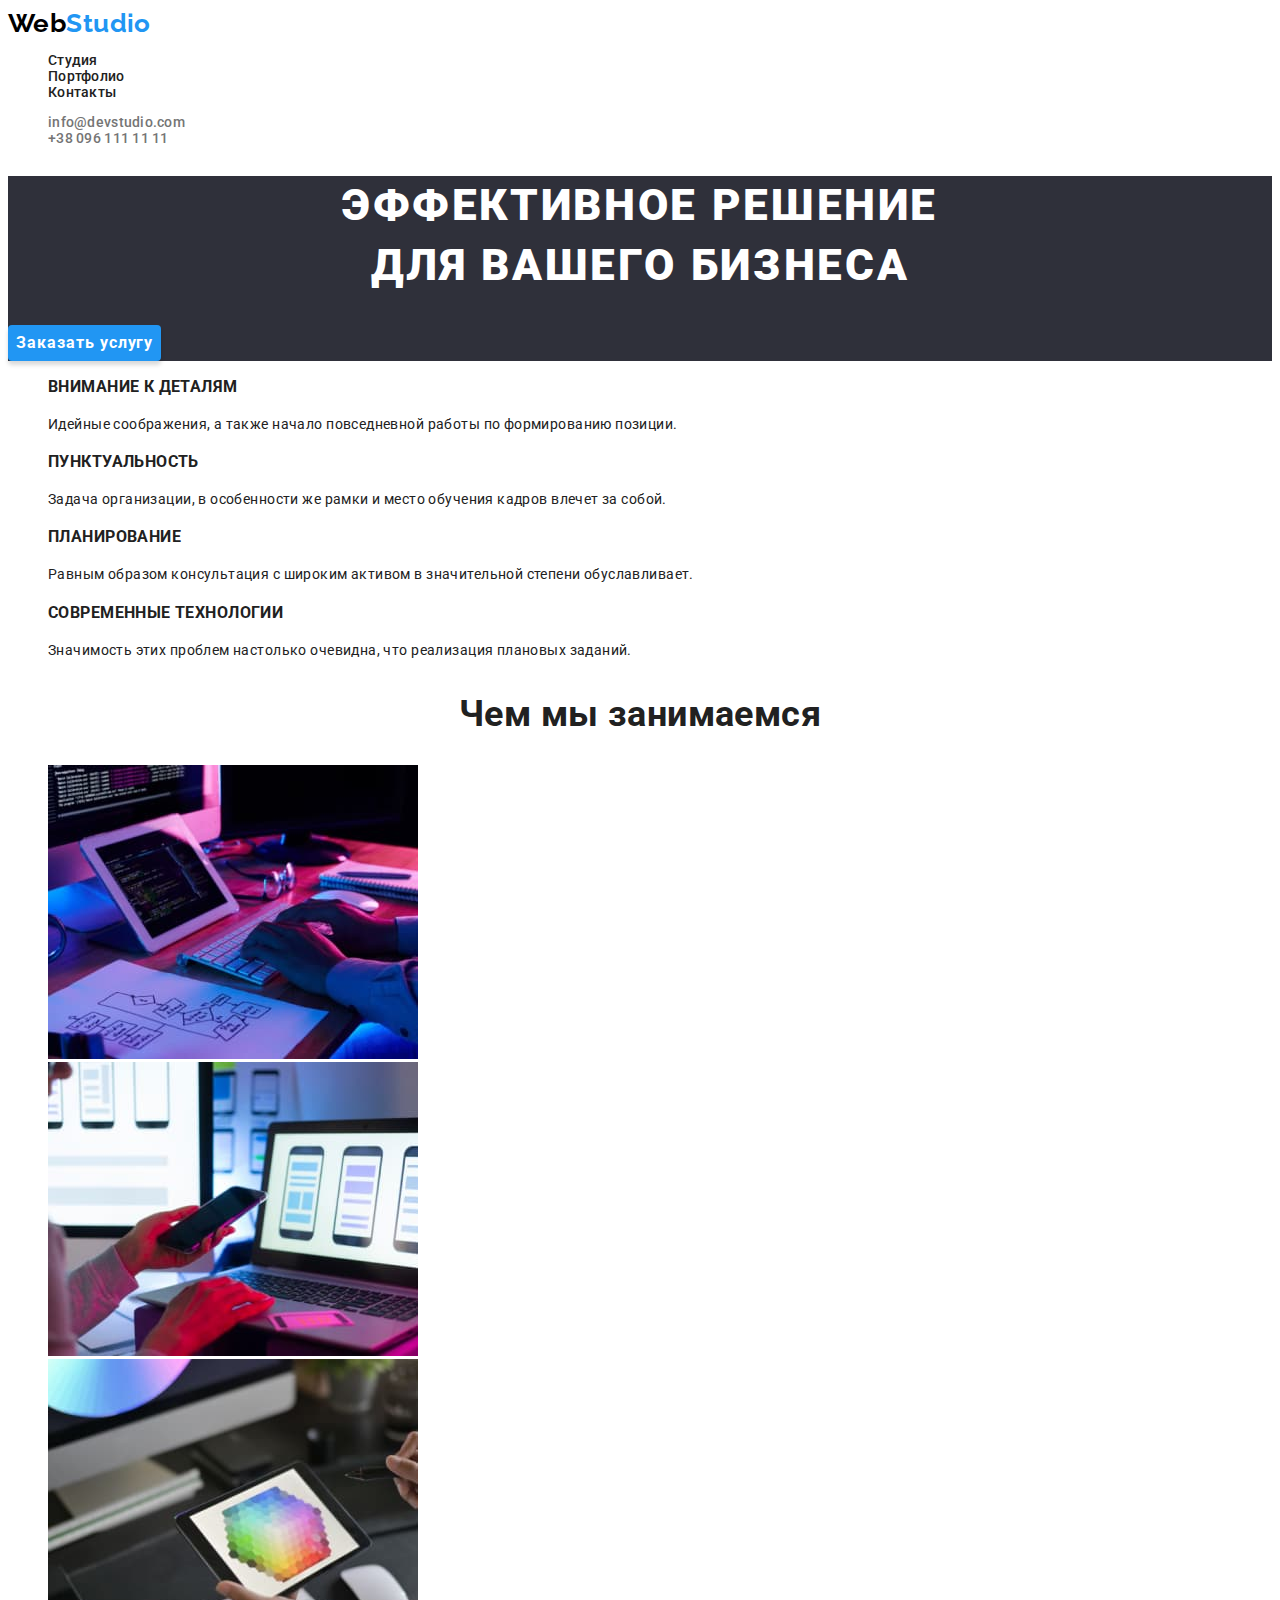
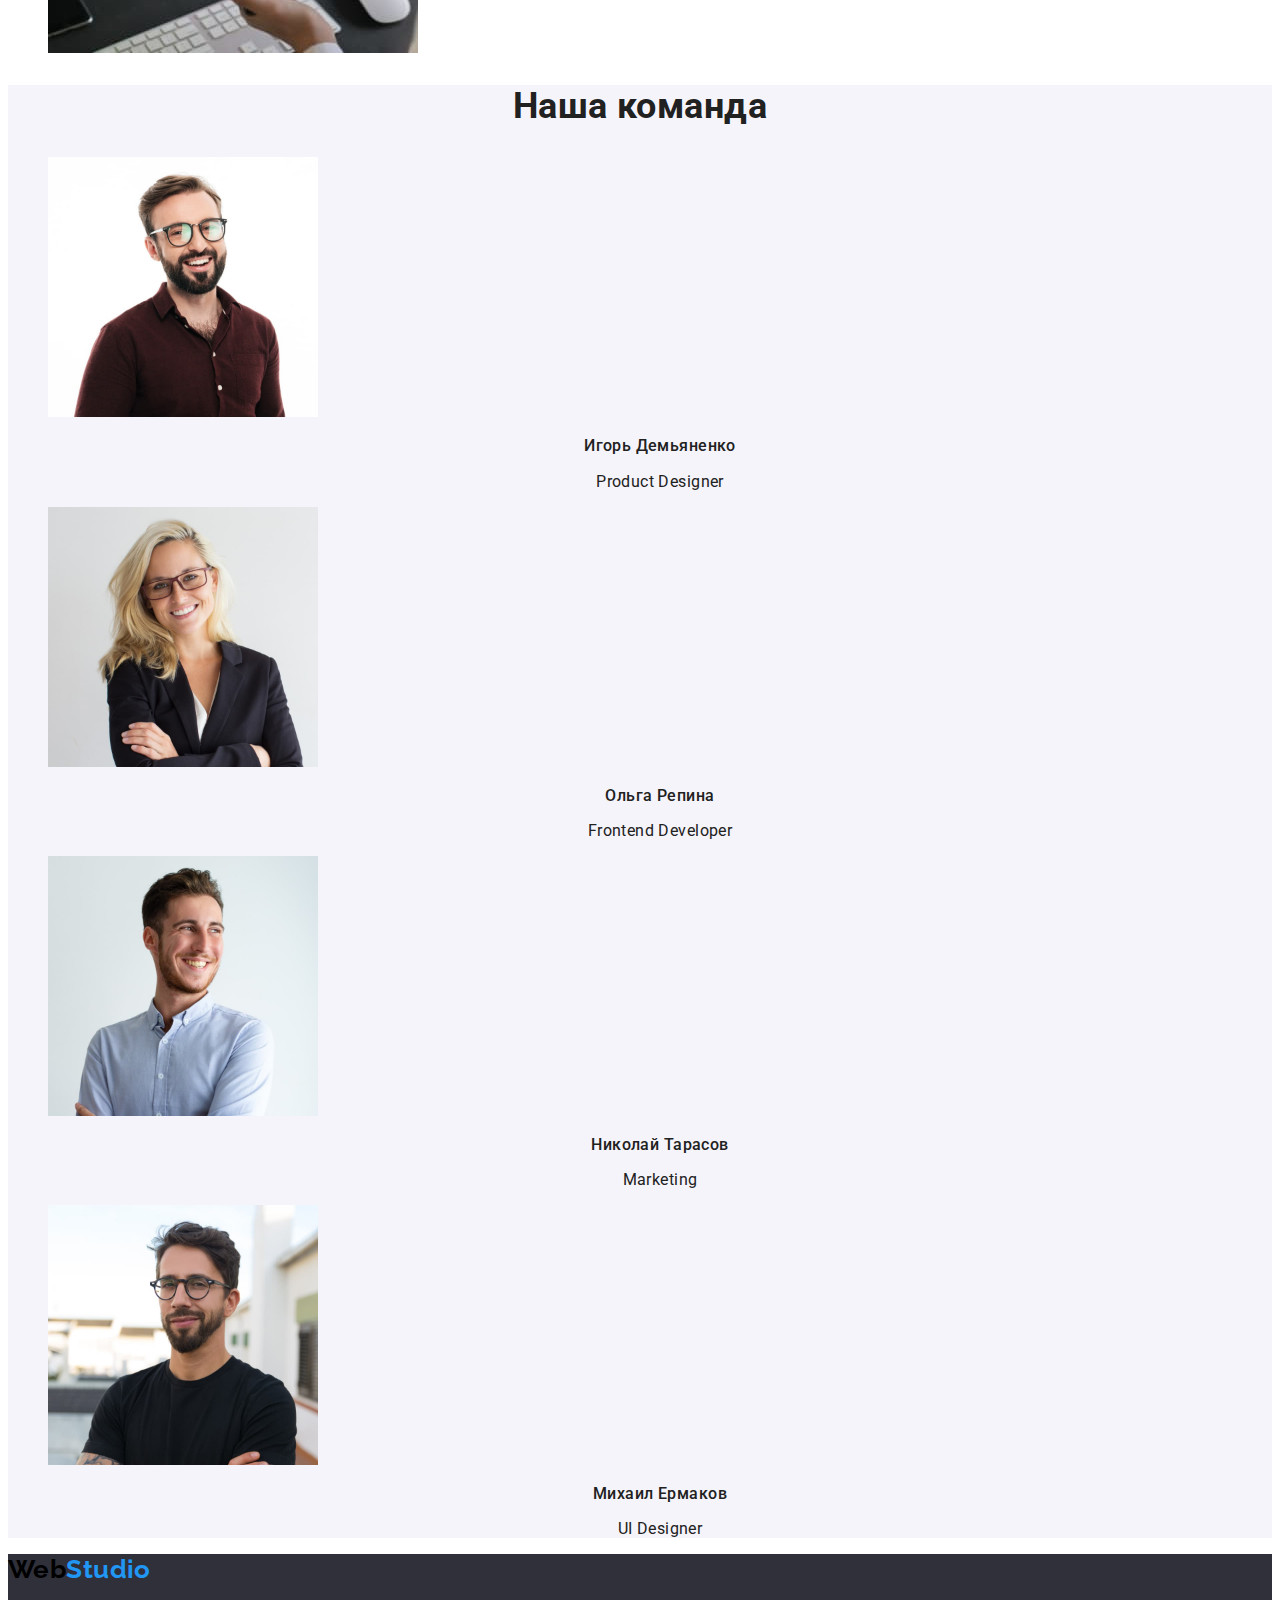
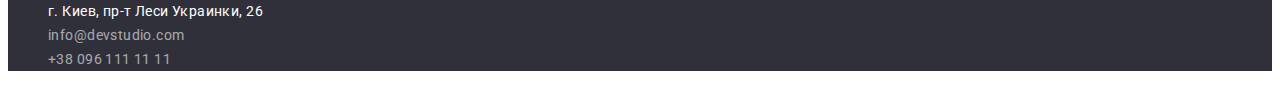
<file: index.html>
<!DOCTYPE html>
<html lang="ru">
<head>
    <meta charset="UTF-8">
    <meta name="description" content="Студия разработки сайтов и дизайна">
    <title>WebStudio</title>
    <link
        href="https://fonts.googleapis.com/css2?family=Raleway:wght@400;700&family=Roboto:wght@400;500;700;900&display=swap"
        rel="stylesheet">
    <link rel="stylesheet" href="./css/styles.css">
</head>

<body class="page"> 

    <header>
        <a class="logo link" href="./index.html"><span class="logo-black">Web</span><span class="logo-accent">Studio</span></a>
        <nav class="page-navigation">
            <ul class="list-header list">
                <li><a class="page-link link" href="./index.html">Студия</a></li>
                <li><a class="page-link link" href="./portfolio.html">Портфолио</a></li>
                <li><a class="page-link link" href="/Контакты">Контакты</a></li>
            </ul>
        </nav>
        <ul class="list-header list">
            <li><a class="page-contact link" href="mailto:info@devstudio.com">info@devstudio.com</a></li>
            <li><a class="page-contact link" href="tel:+380961111111">+38 096 111 11 11</a></li>
        </ul>
    </header>

    <main>
        <section class="hero">
            <h1 class="hero-tittle">Эффективное решение <br> для вашего бизнеса</h1>
            <button class="hero-button" type="button">Заказать услугу</button>
        </section>
        <section class="features">
            <ul class="list">
                <li>
                    <h3>Внимание к деталям</h3>
                    <p>Идейные соображения, а также начало повседневной работы по формированию позиции.</p>
                </li>
                <li>
                    <h3>Пунктуальность</h3>
                    <p>Задача организации, в особенности же рамки и место обучения кадров влечет за собой.</p>
                </li>
                <li>
                    <h3>Планирование</h3>
                    <p>Равным образом консультация с широким активом в значительной степени обуславливает.</p>
                </li>
                <li>
                    <h3>Современные технологии</h3>
                    <p>Значимость этих проблем настолько очевидна, что реализация плановых заданий.</p>
                </li>
            </ul>
        </section>
        <section class="description">
            <h2 class="description-title">Чем мы занимаемся</h2>
            <ul class="list">
                <li><img src="images/img.jpg" alt="наполнение веб-страницы" width="370"></li>
                <li><img src="images/img2.jpg" alt="создание структуры веб-страницы" width="370"></li>
                <li><img src="images/img3.jpg" alt="оформление и позиционирование веб-страницы" width="370"></li>
            </ul>  
        </section>
        <section class="about">
            <h2 class="about-title">Наша команда</h2>
            <ul class="about-list list">
                <li>
                    <img src="images/pd.jpg" alt="Product Designer" width="270">
                    <h3 class="about-item">Игорь Демьяненко</h3>
                    <p class="about-text">Product Designer</p>
                </li>
                <li>
                    <img src="images/fd.jpg" alt="Frontend Developer" width="270">
                    <h3 class="about-item">Ольга Репина</h3>
                    <p class="about-text">Frontend Developer</p>
                </li>
                <li>
                    <img src="images/m.jpg" alt="Marketing" width="270">
                    <h3 class="about-item">Николай Тарасов</h3>
                    <p class="about-text">Marketing</p>
                </li>
                <li>
                    <img src="images/ud.jpg" alt="UI Designer" width="270">
                    <h3 class="about-item">Михаил Ермаков</h3>
                    <p class="about-text">UI Designer</p>
                </li>
            </ul>
        </section>
    </main>

    <footer class="page-footer">
        <a class="logo link" href="./index.html"><span class="logo-black">Web</span><span class="logo-accent">Studio</span></a>
        <ul class="list">
            <li>
                <address class="footer-adress"> г. Киев, пр-т Леси Украинки, 26 </address>
            </li>
            <li><a class="footer-contact link" href="mailto:info@devstudio.com">info@devstudio.com</a></li>
            <li><a class="footer-contact link" href="tel:+380961111111">+38 096 111 11 11</a></li>
        </ul>
    </footer>

</body>

</html>
</file>
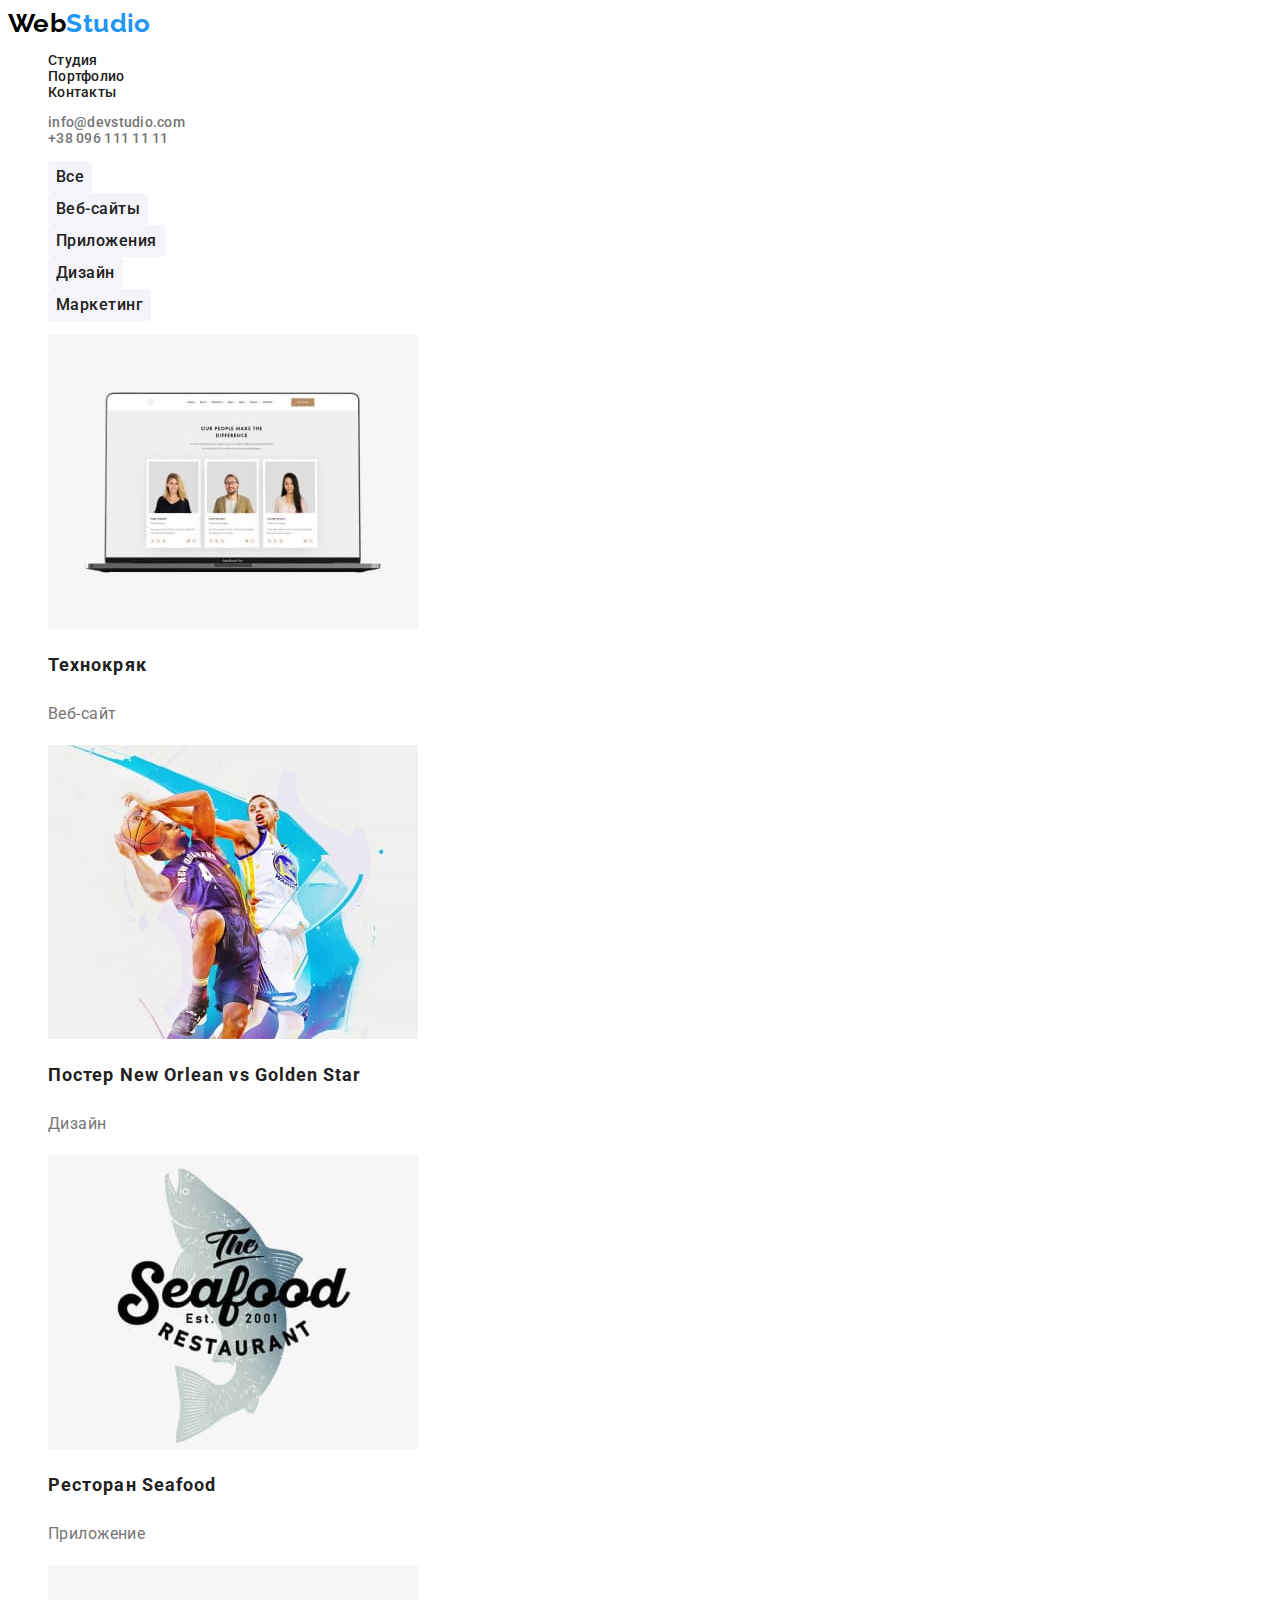
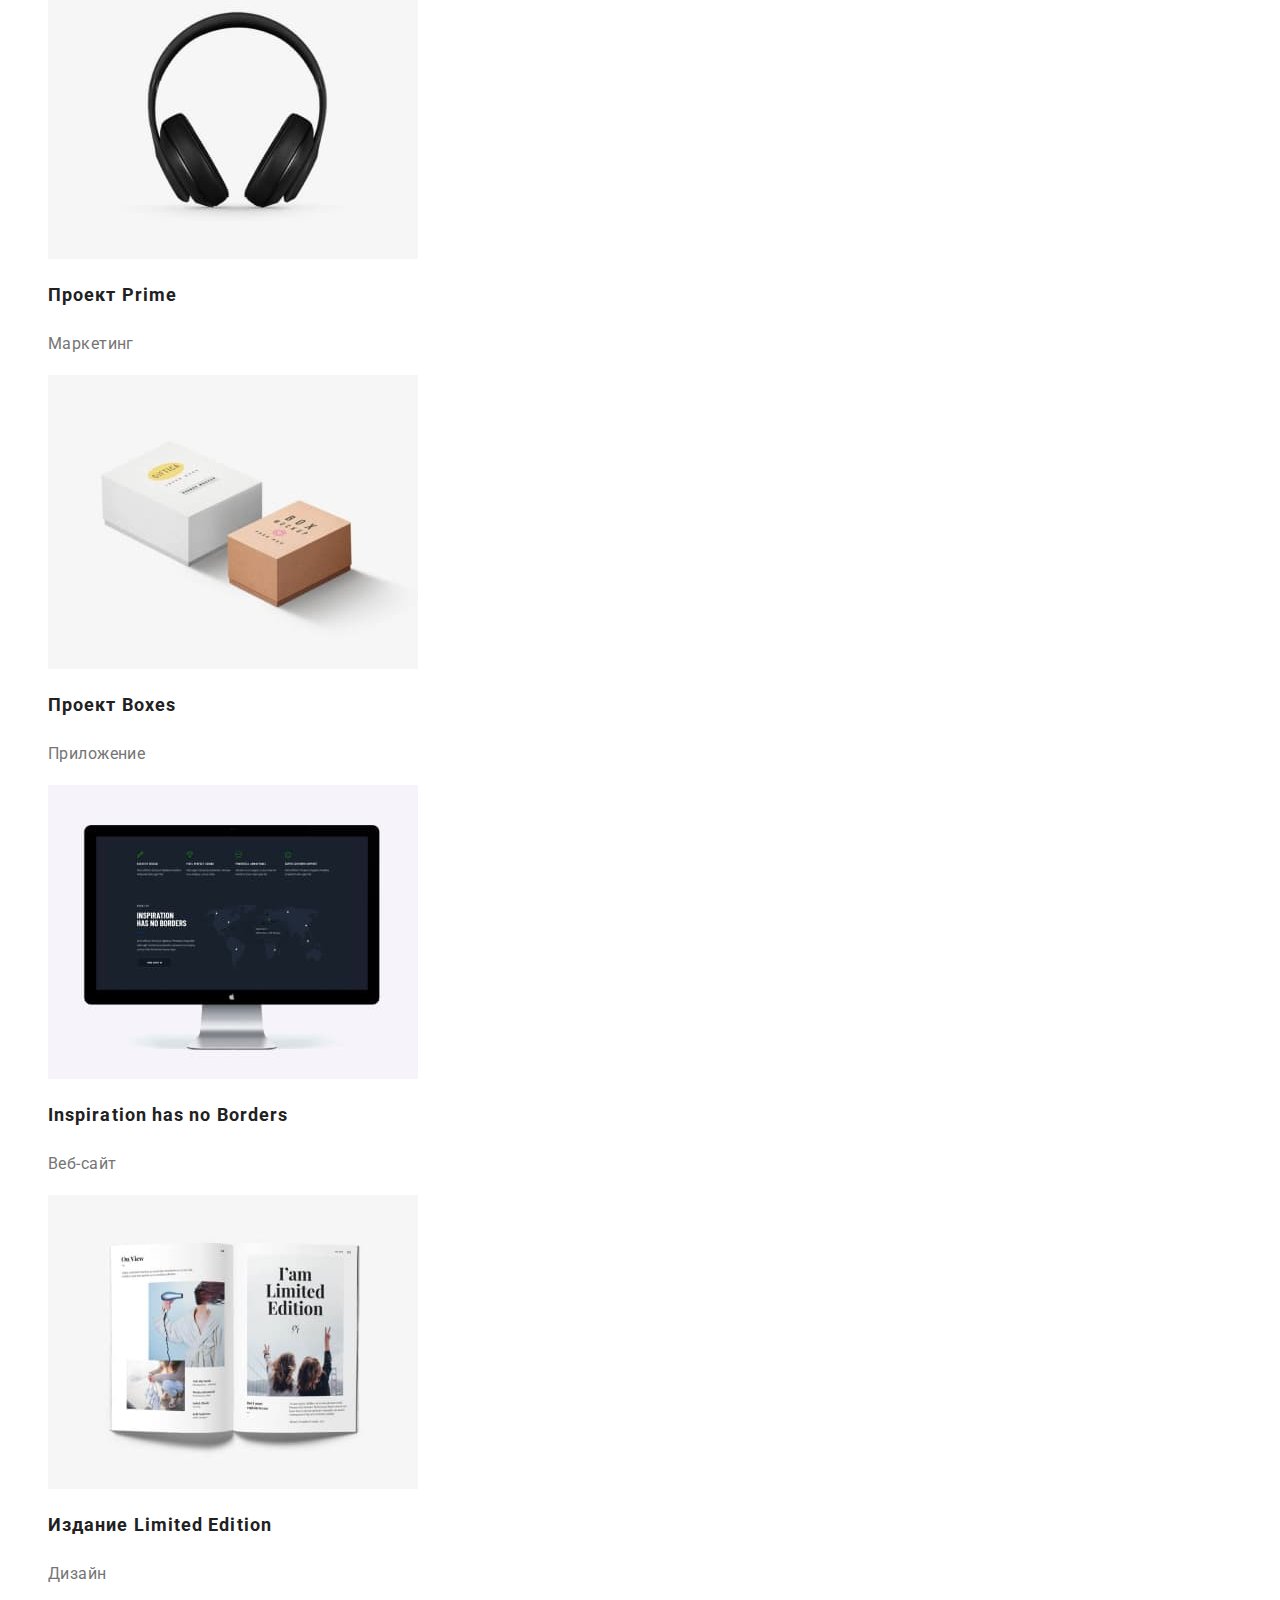
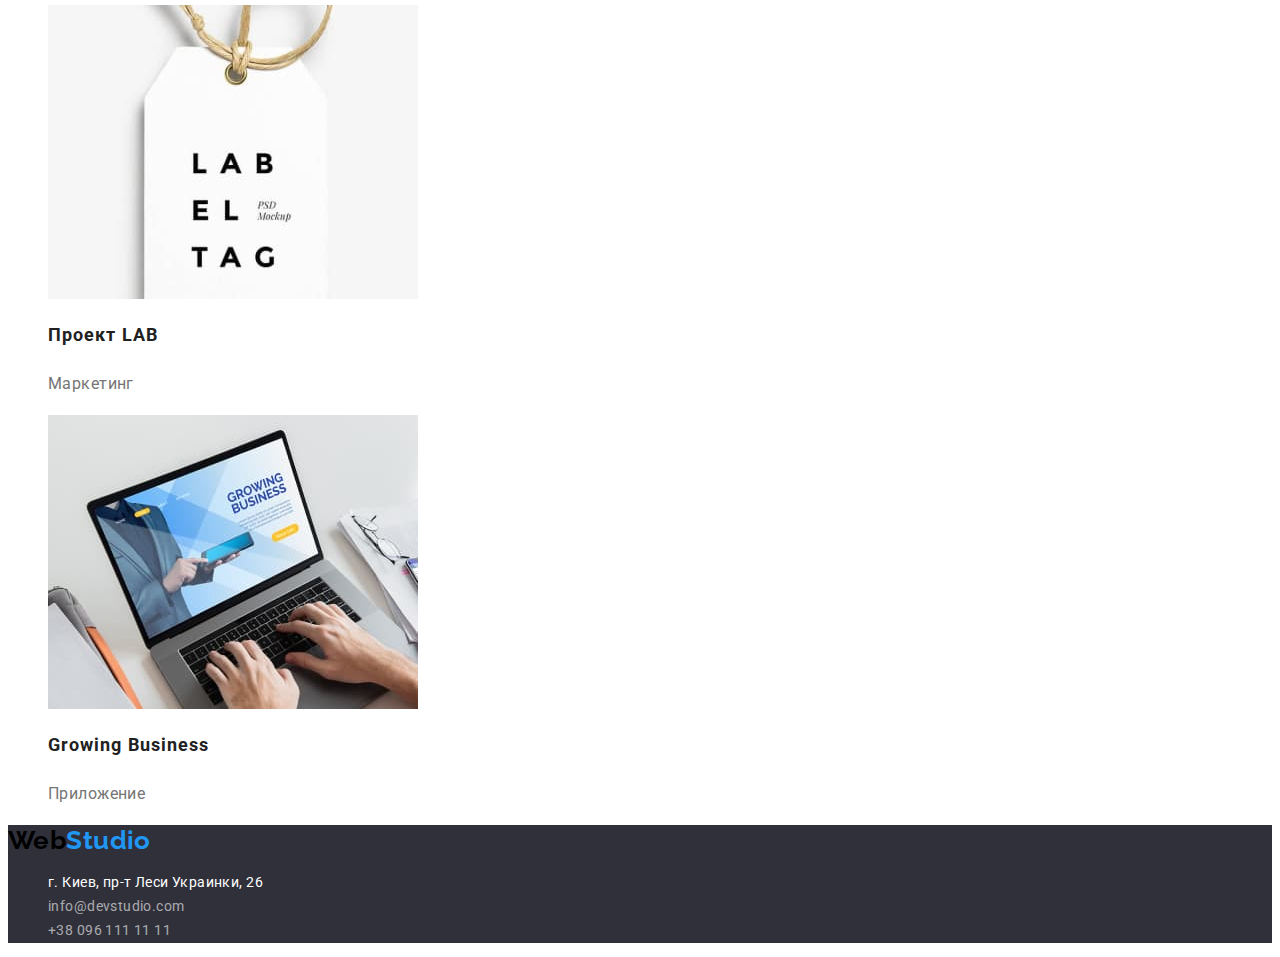
<file: portfolio.html>
<!DOCTYPE html>
<html lang="ru">
<head>
    <meta charset="UTF-8">
    <meta name="description" content="Студия разработки сайтов и дизайна">
    <title>WebStudio Portfolio</title>
    <link
        href="https://fonts.googleapis.com/css2?family=Raleway:wght@400;700&family=Roboto:wght@400;500;700;900&display=swap"
        rel="stylesheet">
    <link rel="stylesheet" href="./css/styles.css">
</head>

<body class="page">

    <header>
        <a class="logo link" href="./index.html"><span class="logo-black">Web</span><span class="logo-accent">Studio</span></a>
        <nav class="page-navigation">
            <ul class="list-header list">
                <li><a class="page-link link" href="./index.html">Студия</a></li>
                <li><a class="page-link link" href="./portfolio.html">Портфолио</a></li>
                <li><a class="page-link link" href="/Контакты">Контакты</a></li>
            </ul>
        </nav>
        <ul class="list-header list">
            <li><a class="page-contact link" href="mailto:info@devstudio.com">info@devstudio.com</a></li>
            <li><a class="page-contact link" href="tel:+380961111111">+38 096 111 11 11</a></li>
        </ul>
    </header>

    <main>
       <section>
        <ul class="list"> 
            <li><button type="button" class="page-button">Все</button></li>
            <li><button type="button" class="page-button">Веб-сайты</button></li>
            <li><button type="button" class="page-button">Приложения</button></li>
            <li><button type="button" class="page-button">Дизайн</button></li>
            <li><button type="button" class="page-button">Маркетинг</button></li>
        </ul>
        <ul class="list">
            <li><img src="./images/img1-pt.jpg" alt="Технокряк" width="370">
                <h2 class="page-title">Технокряк</h2>
                <p class="page-text">Веб-сайт</p>
            </li>
            <li><img src="./images/img2-pt.jpg" alt="Постер New Orlean vs Golden Star" width="370">
                <h2 class="page-title">Постер New Orlean vs Golden Star</h2>
                <p class="page-text">Дизайн</p>
            </li>
            <li><img src="./images/img3-pt.jpg" alt="Ресторан Seafood" width="370">
                <h2 class="page-title">Ресторан Seafood</h2>
                <p class="page-text">Приложение</p>
            </li>
            <li><img src="./images/img4-pt.jpg" alt="Проект Prime" width="370">
                <h2 class="page-title">Проект Prime</h2>
                <p class="page-text">Маркетинг</p>
            </li>
            <li><img src="./images/img5-pt.jpg" alt="Проект Boxes" width="370">
                <h2 class="page-title">Проект Boxes</h2>
                <p class="page-text">Приложение</p>
            </li>
            <li><img src="./images/img6-pt.jpg" alt="Inspiration has no Borders" width="370">
                <h2 class="page-title">Inspiration has no Borders</h2>
                <p class="page-text">Веб-сайт</p>
            </li>
            <li><img src="./images/img7-pt.jpg" alt="Издание Limited Edition" width="370">
                <h2 class="page-title">Издание Limited Edition</h2>
                <p class="page-text">Дизайн</p>
            </li>
            <li><img src="./images/img8-pt.jpg" alt="Проект LAB" width="370">
                <h2 class="page-title">Проект LAB</h2>
                <p class="page-text">Маркетинг</p>
            </li>
            <li><img src="./images/img9-pt.jpg" alt="Growing Business" width="370">
                <h2 class="page-title">Growing Business</h2>
                <p class="page-text">Приложение</p>
            </li>
        </ul>
       </section>
    </main>

    <footer class="page-footer">
        <a class="logo link" href="./index.html"><span class="logo-black">Web</span><span class="logo-accent">Studio</span></a>
        <ul class="list">
            <li>
                <address class="footer-adress"> г. Киев, пр-т Леси Украинки, 26 </address>
            </li>
            <li><a class="footer-contact link" href="mailto:info@devstudio.com">info@devstudio.com</a></li>
            <li><a class="footer-contact link" href="tel:+380961111111">+38 096 111 11 11</a></li>
        </ul>
    </footer>

</body>

</html>
</file>
<file: css/styles.css>
/* основной цвет текста #212121; */
/* вторичный цвет текста #757575; */
/* чорный #000000; */
/* белый/цвет фона #FFFFFF; */
/* белый с прозрачностью rgba(255, 255, 255, 0.6); */
/* акцент #2196F3; */
/* цвет кнопки #F5F4FA; */
/* цвет футера #2F303A; */ 

:root {
    --primary-text-color: #212121;
    --secondary-text-color: #757575;
    --accent-color: #2196F3;
    --primary-white-color: #FFFFFF;
    --white-rgba: rgba(255, 255, 255, 0.6);
    --footer-color: #2F303A;
    --section-button-color: #F5F4FA;
    --logo-black-color: #000000;
}

button {
    font-family: inherit;
    color: inherit;
    cursor: pointer;
    text-align: center;
}

.list {
    list-style: none;
}

.link {
    text-decoration: none;
}

.link:hover,
.link:focus,
.link:active {
    color: var(--accent-color);
}

/* Body общие */

.page {
    background-color: var(--primary-white-color);
    color: var(--primary-text-color);
    font-family: Roboto, sans-serif;
    font-size: 14px;
    letter-spacing: 0.03em;
}

.logo {
    font-family: Raleway, sans-serif;
    font-weight: 700;
    font-size: 26px;
    line-height: 1.19;
}

.logo-black {
    color: var(--logo-black-color);
}

.logo-accent {
    color: var(--accent-color);
}

.list-header {
    letter-spacing: 0.02em;
    font-weight: 500;
    line-height: 1.14;
}

.page-link {
    color: var(--primary-text-color);
}

.page-contact {
    color: var(--secondary-text-color);
}

/* Студия */

.hero {
    background-color: var(--footer-color);
    color: var(--primary-white-color);
}

.hero-tittle {
    letter-spacing: 0.06em;
    font-weight: 900;
    font-size: 44px;
    line-height: 1.36;
    text-align: center;
    text-transform: uppercase;
}

.hero-button {
    letter-spacing: 0.06em;
    font-weight: 700;
    font-size: 16px;
    line-height: 1.88;
    display: flex;
    align-items: center;
    background-color: var(--accent-color);
    box-shadow: 0px 4px 4px rgba(0, 0, 0, 0.15);
    border-color: transparent;
    border-radius: 4px;
}

.hero-button:hover,
.hero-button:focus {
    background-color: #188CE8;
}

.features h3 {
    font-weight: 700;
    line-height: 1.14;
    text-transform: uppercase;
}

.features p {
    line-height: 1.71;
}

.description-title {
    font-weight: 700;
    font-size: 36px;
    line-height: 1.17;
    text-align: center;
}

.about {
    background-color: var(--section-button-color);
}

.about-title {
    font-weight: 700;
    font-size: 36px;
    line-height: 1.17;
    text-align: center;
}

.about-list h3, 
.about-list p {
    font-size: 16px;
    line-height: 1.19;
    text-align: center;
}

.about-item {
    font-weight: 500;
}

/* Портфолио */

.page-button {
    background-color: var(--section-button-color);
    font-weight: 500;
    font-size: 16px;
    line-height: 1.63;
    letter-spacing: 0.03em;
    border-radius: 4px;
    border-color: transparent;
}

.page-button:hover,
.page-button:focus,
.page-button:active {
    background-color: var(--accent-color);
    color: var(--primary-white-color);
    box-shadow: 0px 2px 2px 0px #0000001F;
    box-shadow: 0px 1px 2px 0px #00000014;
    box-shadow: 0px 3px 1px 0px #0000001A;
}

.page-title {
    font-weight: 700;
    font-size: 18px;
    line-height: 2;
    letter-spacing: 0.06em;
}

.page-text {
    color: var(--secondary-text-color);
    font-size: 16px;
    line-height: 1.88;
}

/* footer общие */

.page-footer {
    background-color:var(--footer-color);
    line-height: 1.71;
}

.footer-adress {
    color: var(--primary-white-color);
    font-style: normal;
}

.footer-contact {
    color: var(--white-rgba);
}
</file>
